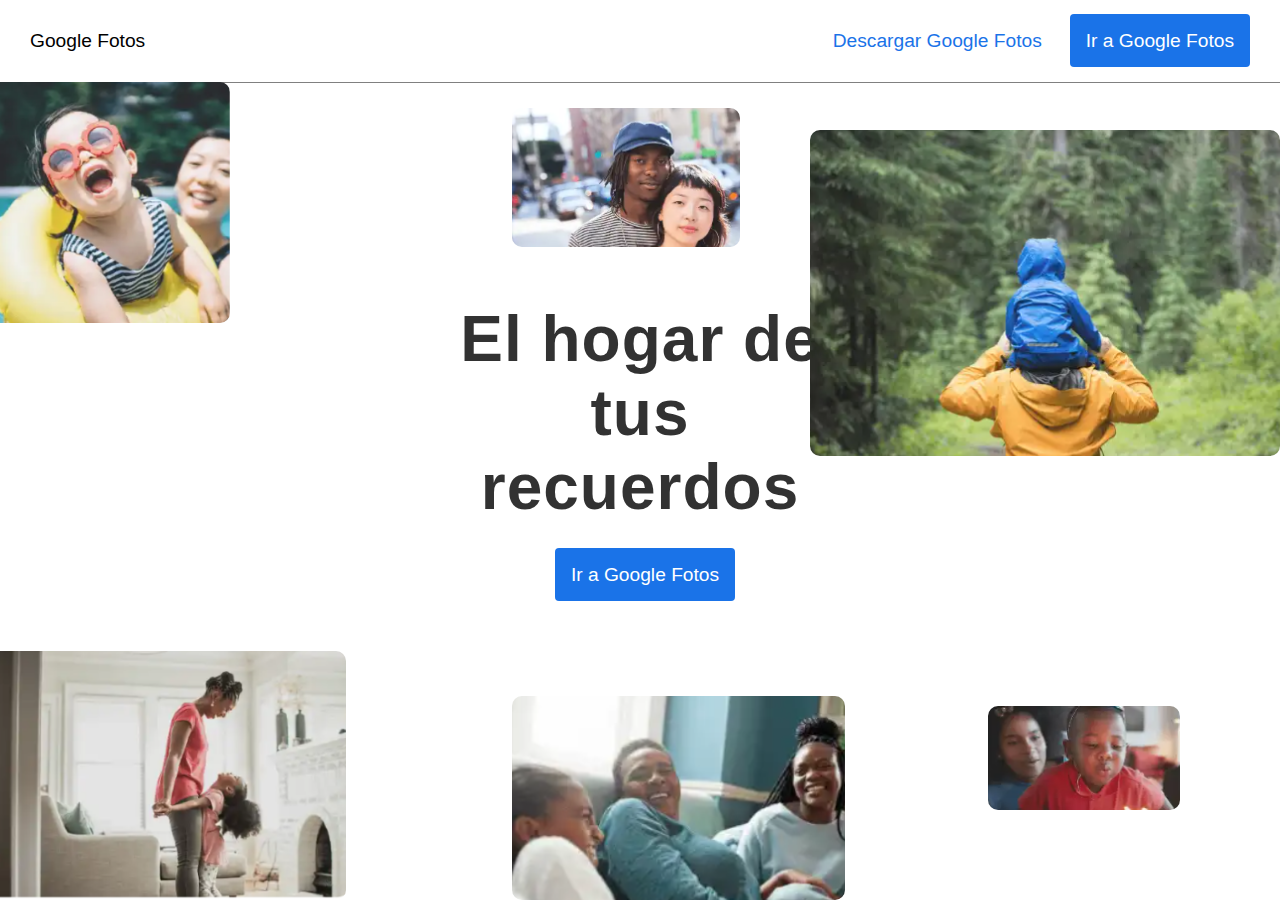
<file: googleFotos/index.html>
<!DOCTYPE html>
<html lang="en">
<head>
    <meta charset="UTF-8">
    <meta http-equiv="X-UA-Compatible" content="IE=edge">
    <meta name="viewport" content="width=device-width, initial-scale=1.0">
    <title>Google Fotos</title>
    <link rel="stylesheet" href="./css/style_index.css">
    <link rel="preconnect" href="https://fonts.googleapis.com">
    <link rel="preconnect" href="https://fonts.gstatic.com" crossorigin>
    <link href="https://fonts.googleapis.com/css2?family=Playfair+Display&family=Titillium+Web:wght@200&display=swap" rel="stylesheet">
    <link rel="stylesheet" href="https://cdnjs.cloudflare.com/ajax/libs/animate.css/4.1.1/animate.min.css"/>
</head>
<body>
    <header>
        <a class="Titulo" href="https://www.google.com/intl/es/photos/about/" target="_blank">Google Fotos</a>
        <nav>
            
            <ul type="none">
                <li>
                    <a class="descargar" href="https://photos.app.goo.gl/y2mM" target="_blank">Descargar Google Fotos</a>
                </li>
                <li>
                    <a class="login" href="https://photos.google.com/login" target="_blank">Ir a Google Fotos </a>
                </li>
            </ul>
        </nav>
    </header>
    <main>
        <section>
            <article>
                <div class="contenedor">
                    <div class="main_animated">
                        <h2 class="titulo">El hogar de tus recuerdos</h2>
                        <a class="login" href="https://photos.google.com/login" target="_blank">Ir a Google Fotos </a>
                    </div>
                </div>
            </article>
        </section>
        <section>
            <article>
                <img class="animate__animated animate__fadeInBottomLeft" 
                src="./img/Captura de pantalla 2023-03-15 195527.png" alt="" id="foto1" style="animation-duration: 2s">
            </article>
        </section>
        <section>
            <article>
                <img class="animate__animated animate__fadeInBottomLeft" 
                src="./img/Captura de pantalla 2023-03-15 195624.png" alt="" id="foto2" style="animation-duration: 2s">
            </article>
        </section>
        <section>
            <article>
                <img class="animate__animated animate__fadeInBottomLeft" 
                src="./img/Captura de pantalla_20230217_192257.png" alt="" id="foto3" style="animation-duration: 2s">
            </article>
        </section>
        <section>
            <article>
                <img class="animate__animated animate__fadeInBottomLeft" 
                src="./img/Captura de pantalla 2023-03-15 202323.png" alt="" id="foto4" style="animation-duration: 2s">
            </article>
        </section>
        <section>
            <article>
                <img class="animate__animated animate__fadeInBottomLeft" 
                src="./img/Captura de pantalla 2023-03-15 203330.png" alt="" id="foto5" style="animation-duration: 2s">
            </article>
        </section>
        <section>
            <article>
                <img class="animate__animated animate__fadeInBottomLeft" 
                src="./img/Captura de pantalla 2023-03-15 204335.png" alt="" id="foto6" style="animation-duration: 2s">
            </article>
        </section>
    </main>
</body>
</html>
</file>
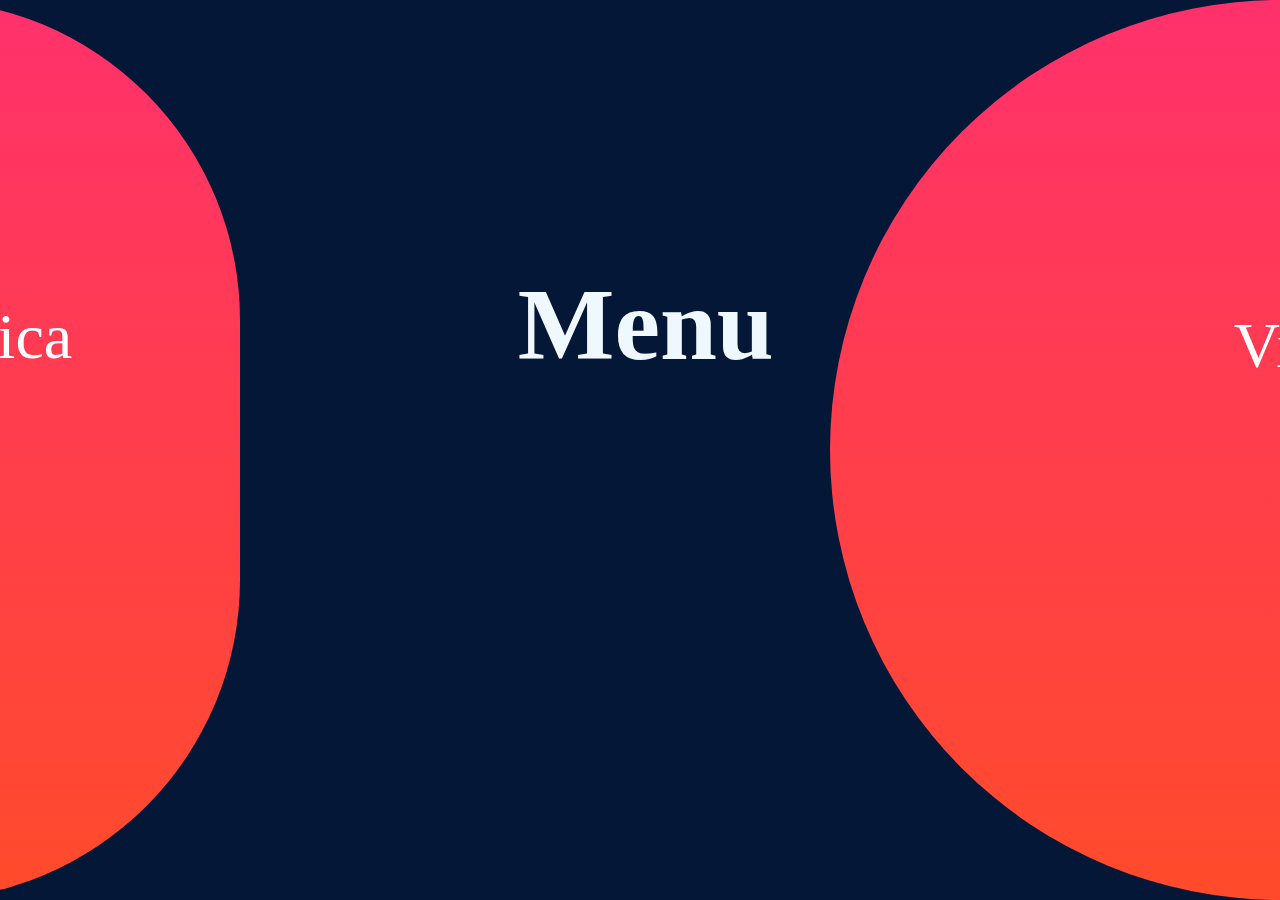
<file: tarea/index.html>
<!DOCTYPE html>
<html lang="en">
<head>
    <meta charset="UTF-8">
    <meta http-equiv="X-UA-Compatible" content="IE=edge">
    <meta name="viewport" content="width=device-width, initial-scale=1.0">
    <title>Menu</title>
    <link rel="stylesheet" href="estilos.css">
</head>
<body>
    
    <header>
        <div class="titulo">
            <h1>Menu</h1>
        </div>
    </header>
    <nav>
        <div class="menu">
            <ul type= none>
                <li>
                    <a href="paginas/musica.html" class="musica">Música</a>
                
                </li>
                <li>
                    <a href="paginas/videos.html" class="video">Videos</a>
                </li>
            </ul>
        </div>
    </nav>
    <div class="circulo"></div>
    <div class="circulo_responsive"></div>
</body>
</html>
</file>
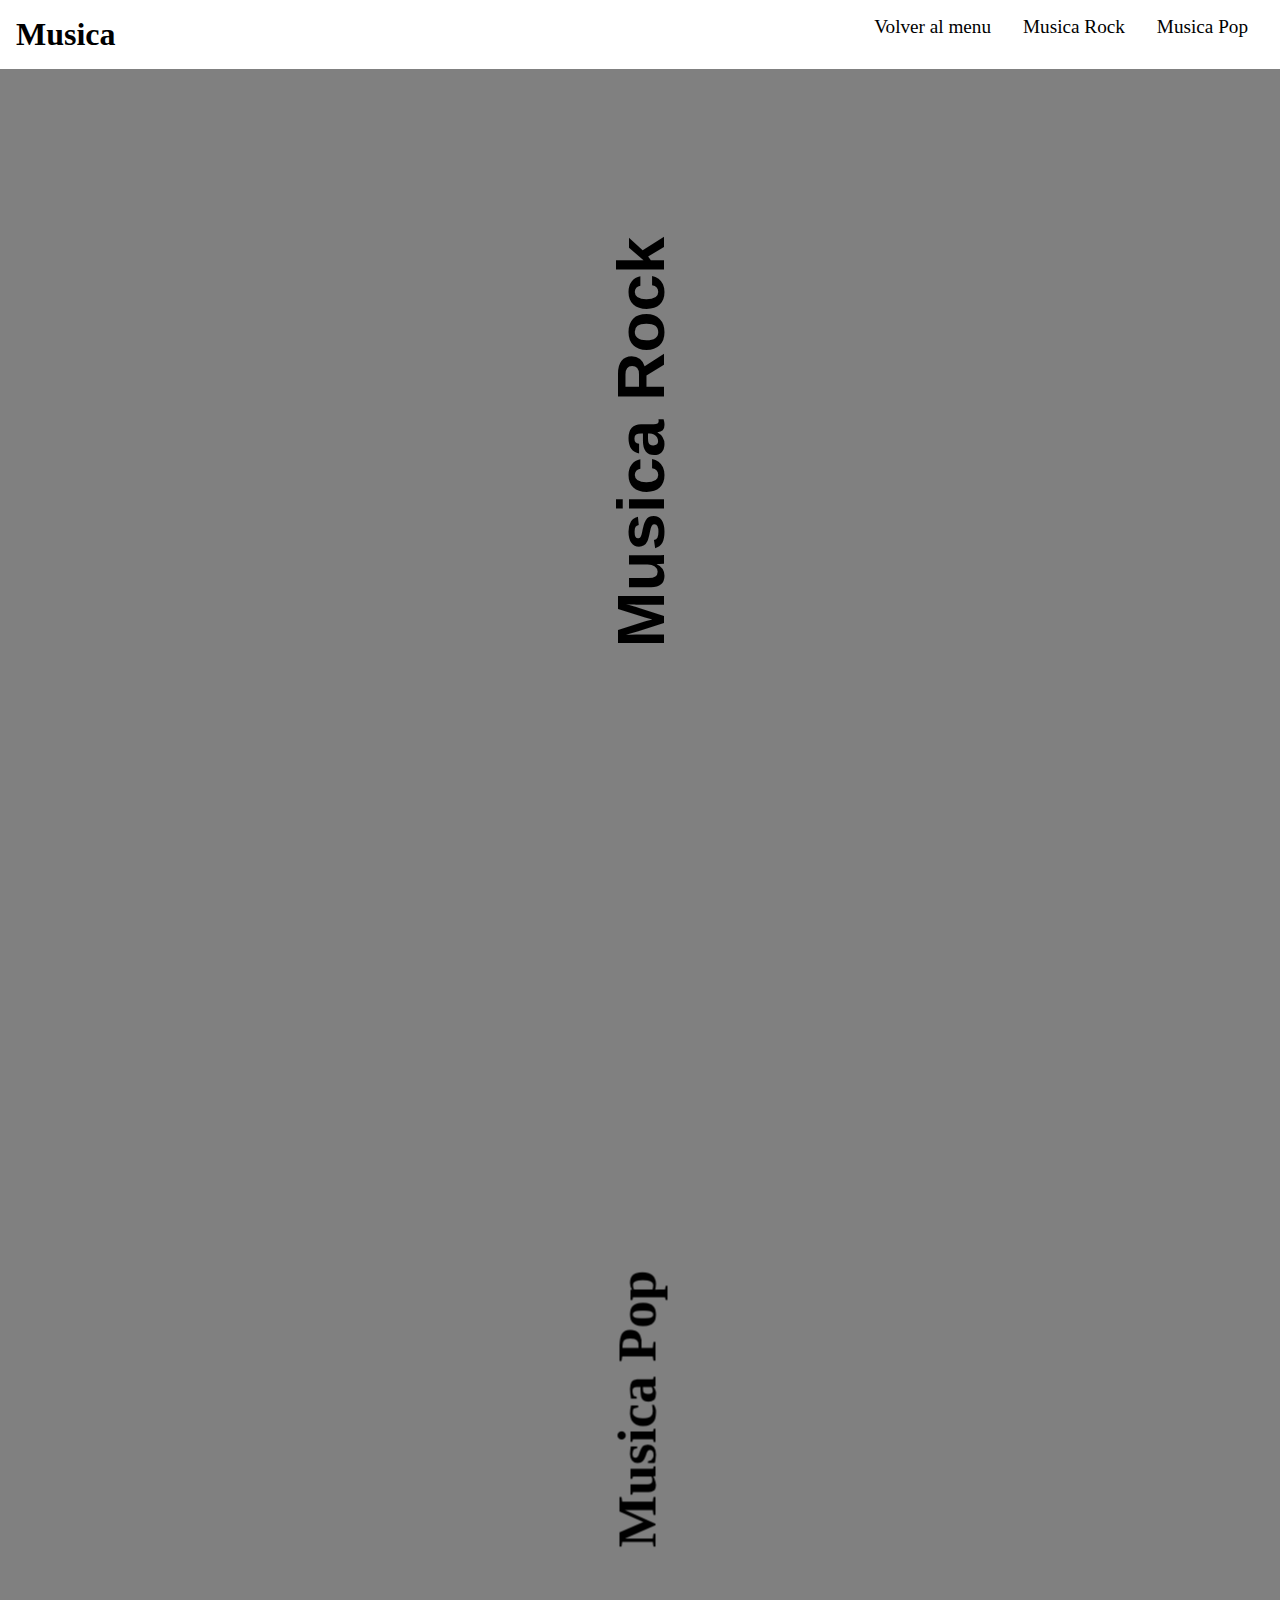
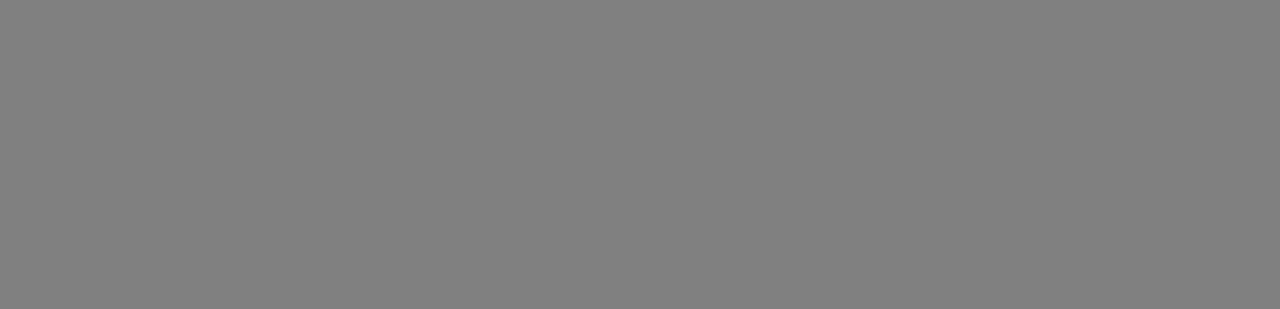
<file: tarea/paginas/musica.html>
<!DOCTYPE html>
<html lang="en">
<head>
    <meta charset="UTF-8">
    <meta http-equiv="X-UA-Compatible" content="IE=edge">
    <meta name="viewport" content="width=device-width, initial-scale=1.0">
    <title>Musica</title>
    <link rel="stylesheet" href="estilosmusica.css">
</head>
<body>
    <header>
        <div class="titulo">
            <h1>Musica</h1>
        </div>
        <nav>
            <div class="menu">
                <ul type="none">
                    <li>
                        <a href="../index.html">Volver al menu</a>
                    </li>     
                    <li>
                        <a href="#rock">Musica Rock</a>
                    </li>
                    <li>
                        <a href="#pop">Musica Pop</a>
                    </li>
                </ul>
            </div>
        </nav>
    </header>
    <main>
        <section id="rock">
            <article>
                <div>
                    <h2 class="musica_rock">Musica Rock</h2>
                </div>
                <div class="canciones">
                    <div class="cancion_1">
                        <iframe style="border-radius:12px" src="https://open.spotify.com/embed/track/608xszaAxVh4m7NcKJiAbF?utm_source=generator" 
                        width="100%" height="352" frameBorder="0" allowfullscreen="" allow="autoplay; clipboard-write; fullscreen; picture-in-picture" loading="lazy">
                        </iframe>
                    </div>
                    <div class="cancion_2">
                        <iframe style="border-radius:12px" src="https://open.spotify.com/embed/track/1YqJSpIxdavjQ8BxAttU0r?utm_source=generator" width="100%" height="352" 
                        frameBorder="0" allowfullscreen="" allow="autoplay; clipboard-write; encrypted-media; fullscreen; picture-in-picture" loading="lazy">
                        </iframe>
                    </div>
                    <div class="cancion_3">
                        <iframe style="border-radius:12px" src="https://open.spotify.com/embed/track/0TI8TP4FitVPoEHPTySx48?utm_source=generator&theme=0" width="100%" height="352" 
                        frameBorder="0" allowfullscreen="" allow="autoplay; clipboard-write; encrypted-media; fullscreen; picture-in-picture" loading="lazy">
                        </iframe>
                    </div>
                    <div class="cancion_4">
                        <iframe style="border-radius:12px" src="https://open.spotify.com/embed/track/59WN2psjkt1tyaxjspN8fp?utm_source=generator" width="100%" height="352" 
                        frameBorder="0" allowfullscreen="" allow="autoplay; clipboard-write; encrypted-media; fullscreen; picture-in-picture" loading="lazy">
                        </iframe>
                    </div>
                </div>
            </article>
        </section>
        <section id="pop">
            <article>
                <div class="musica_pop">
                    <h2>Musica Pop</h2>
                </div>
                <div class="canciones">
                    <div class="cancion_pop_1">
                        <iframe style="border-radius:12px" src="https://open.spotify.com/embed/track/2xVcCDRgG3TrH69TatsUxp?utm_source=generator" width="100%" height="352"
                         frameBorder="0" allowfullscreen="" allow="autoplay; clipboard-write; encrypted-media; fullscreen; picture-in-picture" loading="lazy">
                        </iframe>
                    </div>
                    <div class="cancion_pop_2">
                        <iframe style="border-radius:12px" src="https://open.spotify.com/embed/track/6rz0n5iiiFOD9PMuBnFCJV?utm_source=generator" width="100%" height="352"
                         frameBorder="0" allowfullscreen="" allow="autoplay; clipboard-write; encrypted-media; fullscreen; picture-in-picture" loading="lazy">
                        </iframe>
                    </div>
                    <div class="cancion_pop_3">
                        <iframe style="border-radius:12px" src="https://open.spotify.com/embed/track/2bNCiY24Eh4saMcc23bvUN?utm_source=generator" width="100%" height="352" 
                        frameBorder="0" allowfullscreen="" allow="autoplay; clipboard-write; encrypted-media; fullscreen; picture-in-picture" loading="lazy">
                        </iframe>
                    </div>
                    <div class="cancion_pop_4">
                        <iframe style="border-radius:12px" src="https://open.spotify.com/embed/track/3AbNNvo2OmyeDMvRBgf9vk?utm_source=generator" width="100%" height="352" 
                        frameBorder="0" allowfullscreen="" allow="autoplay; clipboard-write; encrypted-media; fullscreen; picture-in-picture" loading="lazy">
                        </iframe>
                    </div>
                </div>
            </article>
        </section>
    </main>
</body>
</html>
</file>
<file: googleFotos/css/style_index.css>
* {
    padding: 0;
    margin: 0;
    box-sizing: border-box;
    font-family: "Google Sans",arial,sans-serif;
}

header{
    display: flex;
    justify-content: space-between;
    padding: 30px;
    outline: 1px solid grey;
}

ul{
    display: flex;
}

ul li a {
    padding: 0 18px;
}

a {
    text-decoration: none;
    color: black;
    font-size: 1.2rem;
}

.login {
    padding: 16px;
    background-color: #1a73e8;
    color: white; 
    border-radius: 4px;
    margin-left: 10px;
}

.login:hover {
    background-color: #185abc;
    box-shadow: 0 1px 2px 0 grey;
}

.descargar{
    color: #1a73e8;
}

.contenedor {
    position: relative;
    width: auto;
    height: 500px;
    display: flex;
    justify-content: center;
    
}

.main_animated {
    width: 30%;
    height: 20%;
    position: absolute;
    top: 200px;
    margin: 20px;
    text-align: center;
    animation-name: animacionContenedor;
    animation-duration: 2s;
}

.titulo {
    font-size: 4rem;
    padding: 0px 0px 40px 0px;
    letter-spacing: 1px;
    opacity: 80%;

}

@keyframes  animacionContenedor {
    from {
        top: 170px;
        opacity: 0;
    }

    to {
        top: 200px;
    }
}


img {
    position: relative;
} 

#foto1 {
    position: absolute;
    left:0px;
    border-radius: 0 10px 10px 0;
    bottom: 0;
    width: 27%;
}

#foto3 {
    position: absolute;
    top:82px;
    border-radius: 0 10px 10px 0;
    width: 18%;
}

#foto2 {
    position: absolute;
    right: 100px;
    bottom: 90px;
    width: 15%;
    border-radius: 10px;
}

#foto4 {
    position: absolute;
    right: 0;
    top: 130px;
    border-radius: 10px;
}

#foto5 {
    position: absolute;
    left: 40%;
    top: 12%;
    border-radius: 10px;
}

#foto6 {
    position: absolute;
    left: 40%;
    bottom: 0%;
    border-radius: 10px;
}
</file>
<file: tarea/estilos.css>
* {
    margin: 0;
    padding: 0;
    box-sizing: border-box;
}

body {
    overflow: hidden;
    margin: 0;
    padding: 0;
    background-color: #051736;
    display: flex;
    align-items: center;
    justify-content: center;
} 

body::before{
    content: "";
    position: absolute;
    top: 0;
    left: 0;
    width: 200%;
    height: 100%;
    background: linear-gradient(#ff316c, #ff4b2b);
    clip-path: circle(); 
}

.titulo {
    font-family: "MS PGothic";
    position: relative;
    margin: auto;
    font-size: 3.2em;
    left: 100px;
    color: aliceblue;
    top: 250px;
}

a {
    text-decoration: none;
    
}

a:link {
    color: white;
}

a:visited {
    color: white;
}


.musica {
    position: relative;
    top: 300px;
    right: 790px;
    font-size: 4em;
    font-family: "MS PGothic";
    z-index: 20;
}

.video {
    font-size: 4em;
    font-family: "MS PGothic";
    position: relative;
    left: 560px;
    top: 235px;
    
}

.circulo {
    position: absolute;
    left: -400px;
    top: 0;
    width: 50%;
    height: 100%;
    background: linear-gradient(#ff316c, #ff4b2b);
    border-radius: 1000px;
    z-index: 1;
}

@media screen and (max-width: 1025px) {
    .circulo {
        display: none;
    }   
    body::before {
        display: none;
    }
    body {
        width: 100%;
        height: 100%;
    }

}
</file>
<file: tarea/paginas/estilosmusica.css>
* {
    margin: 0;
    padding: 0;
    box-sizing: border-box;
    
}

.titulo {
    font-family: "Malgun Gothic";
}

h2 {
    font-family: "Malgun Gothic";
}

a {
    text-decoration: none;
    font-family: "Malgun Gothic";
    font-size: 1.2em;
}

a:link {
    color: black;
}

a:visited {
    color: black;
}

body {
    background: gray;
}

header {
    display: flex;
    justify-content: space-between;
    background: white;
    padding: 16px;
}

ul {
    display: flex;
}

ul li a {
    padding: 0 16px;
}

.canciones {
    position: relative;
    margin: 50px auto;
    width: 650px;
    height: 750px;
}

.cancion_1 {
    position: absolute;
    right: 0;
    
}

.cancion_2 {
    position: absolute;
    left: 0;
}

.cancion_3 {
    position: absolute;
    bottom: 0;
}

.cancion_4 {
    position: absolute;
    right: 0;
    bottom: 0;
}

.musica_rock {
    -webkit-transform: rotate(-90deg);
    transform: rotate(-90deg);
    font-size: 4.2em;
    font-family: var(--font-family,CircularSpTitle,CircularSpTitle-Tall,CircularSp-Arab,CircularSp-Hebr,
    CircularSp-Cyrl,CircularSp-Grek,CircularSp-Deva,var(--fallback-fonts,sans-serif));
    position: relative;
    bottom: 100px;
}

.cancion_pop_1 {
    position: absolute;
}

.cancion_pop_2 {
    position: absolute;
    right: 0;
}

.cancion_pop_3 {
    position: absolute;
    bottom: 0;
}

.cancion_pop_4 {
    position: absolute;
    bottom: 0;
    right: 0;
}

.musica_pop {
    -webkit-transform: rotate(-90deg);
    transform: rotate(-90deg);
    font-size: 2.3em;
    font-family: var(--font-family,CircularSpTitle,CircularSpTitle-Tall,
    CircularSp-Arab,CircularSp-Hebr,CircularSp-Cyrl,CircularSp-Grek,CircularSp-Deva,var(--fallback-fonts,sans-serif));
    position: relative;
    right: 3px;
    bottom: 120px;
}
</file>
